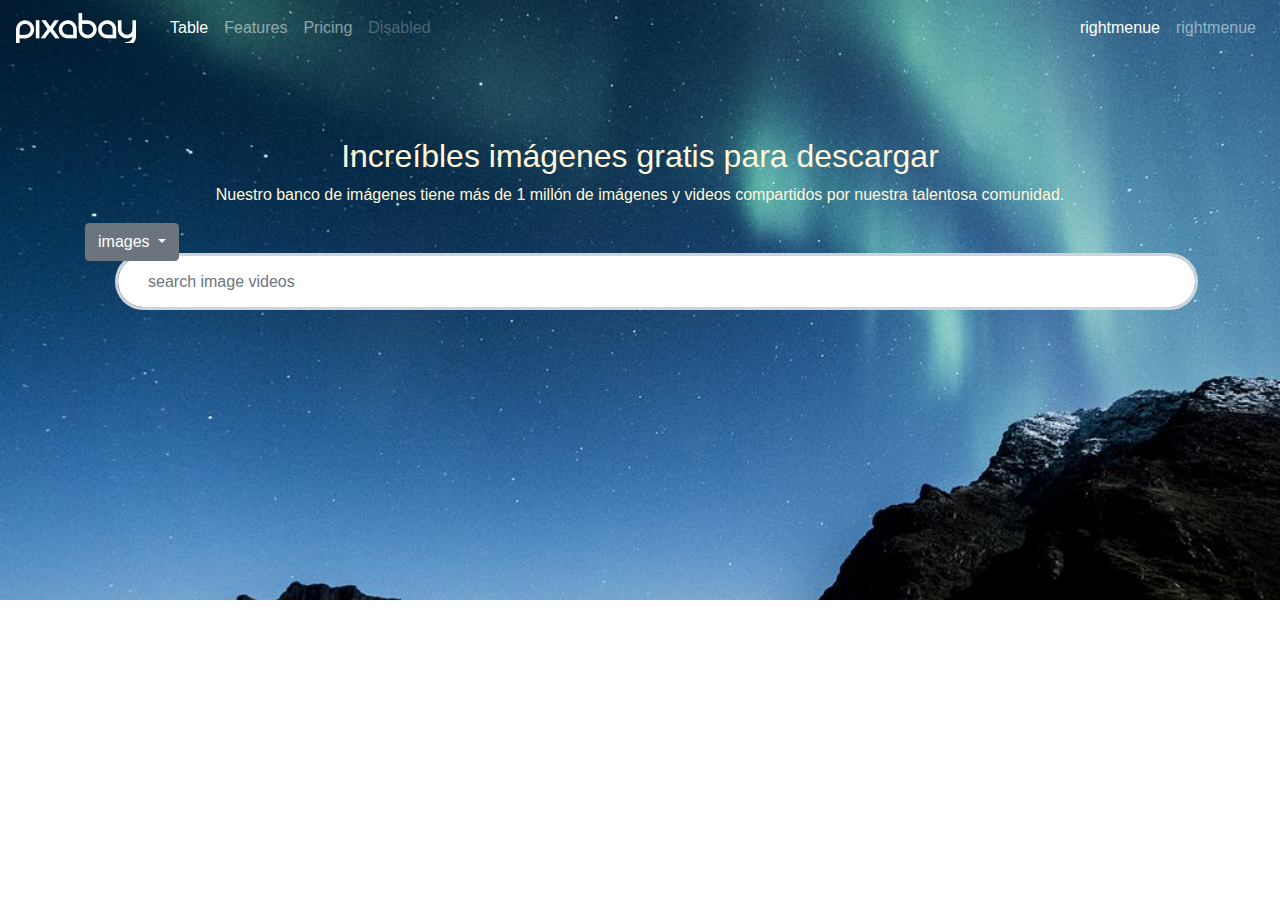
<file: index.html>
<!DOCTYPE html>
<html lang="en">
<head>
    <meta charset="UTF-8">
    <meta name="viewport" content="width=device-width, initial-scale=1.0">
    <meta http-equiv="X-UA-Compatible" content="ie=edge">
    <link rel="shortcut icon" href="./images/favicon-32x32.png">
    <title>Document</title>
    <link rel="stylesheet" href="./bootstrap-4.3.1-dist/css/bootstrap.css">
    <link rel="stylesheet" href="./font-awesome-4.7.0/css/font-awesome.css">
    <link rel="stylesheet" href="./style.css">
</head>
<body>
    <section id="section1">

            <nav class="navbar navbar-expand-lg navbar-dark">
                    <a class="navbar-brand" href="#"></a>
                    <button class="navbar-toggler" type="button" data-toggle="collapse" data-target="#navbarNav" aria-controls="navbarNav" aria-expanded="false" aria-label="Toggle navigation">
                      <span class="navbar-toggler-icon"></span>
                    </button>
                    <div class="collapse navbar-collapse" id="navbarNav">
                      <ul class="navbar-nav">
                        <li class="nav-item active">
                          <a class="nav-link" href="./views/table.html">Table <span class="sr-only">(current)</span></a>
                        </li>
                        <li class="nav-item">
                          <a class="nav-link" href="./views/table2.html">Features</a>
                        </li>
                        <li class="nav-item">
                          <a class="nav-link" href="#">Pricing</a>
                        </li>
                        <li class="nav-item">
                          <a class="nav-link disabled" href="#" tabindex="-1" aria-disabled="true">Disabled</a>
                        </li>
                      </ul>

                      <ul class="navbar-nav ml-auto">
                            <li class="nav-item active">
                              <a class="nav-link" href="#">rightmenue</a>
                            </li>
                            <li class="nav-item">
                              <a class="nav-link" href="#">rightmenue</a>
                              </li>
                        

                    </div>
                  
                </nav>

                <section id=displayText>
                    <div class="container">
                        <div class="row">
                            <div class="col-md-12">
                                <h2>Increíbles imágenes gratis para descargar </h2>
                                <p> Nuestro banco de imágenes tiene más de 1 millón de imágenes y videos compartidos por nuestra talentosa comunidad.</p>
                           
                                <span class="searchIcone"></span>
                                <input type="search" placeholder="search image videos"name="search" id="search" class="form-control">
                           

                                <div class="dropdown">
                                  <a class="btn btn-secondary dropdown-toggle" href="#" role="button" id="dropdownMenuLink" data-toggle="dropdown" aria-haspopup="true" aria-expanded="false">
                                    images
                                  </a>
                                
                                  <div class="dropdown-menu" aria-labelledby="dropdownMenuLink">
                                    <a class="dropdown-item" href="#">image</a>
                                    <a class="dropdown-item" href="#">videos</a>
                                    <a class="dropdown-item" href="#">photos</a>
                                  </div>
                                </div>



                            </div>

                
                        </div>
                    </div>




                </section>


        
    </section>
   


    <script src="./jquery-3.4.1.js"></script>
    <a href="./views/table.html"></a>
    <a href="./views/table2.html"></a>
    <script src="./bootstrap-4.3.1-dist/js/bootstrap.js"></script>

</body>
</html>
</file>
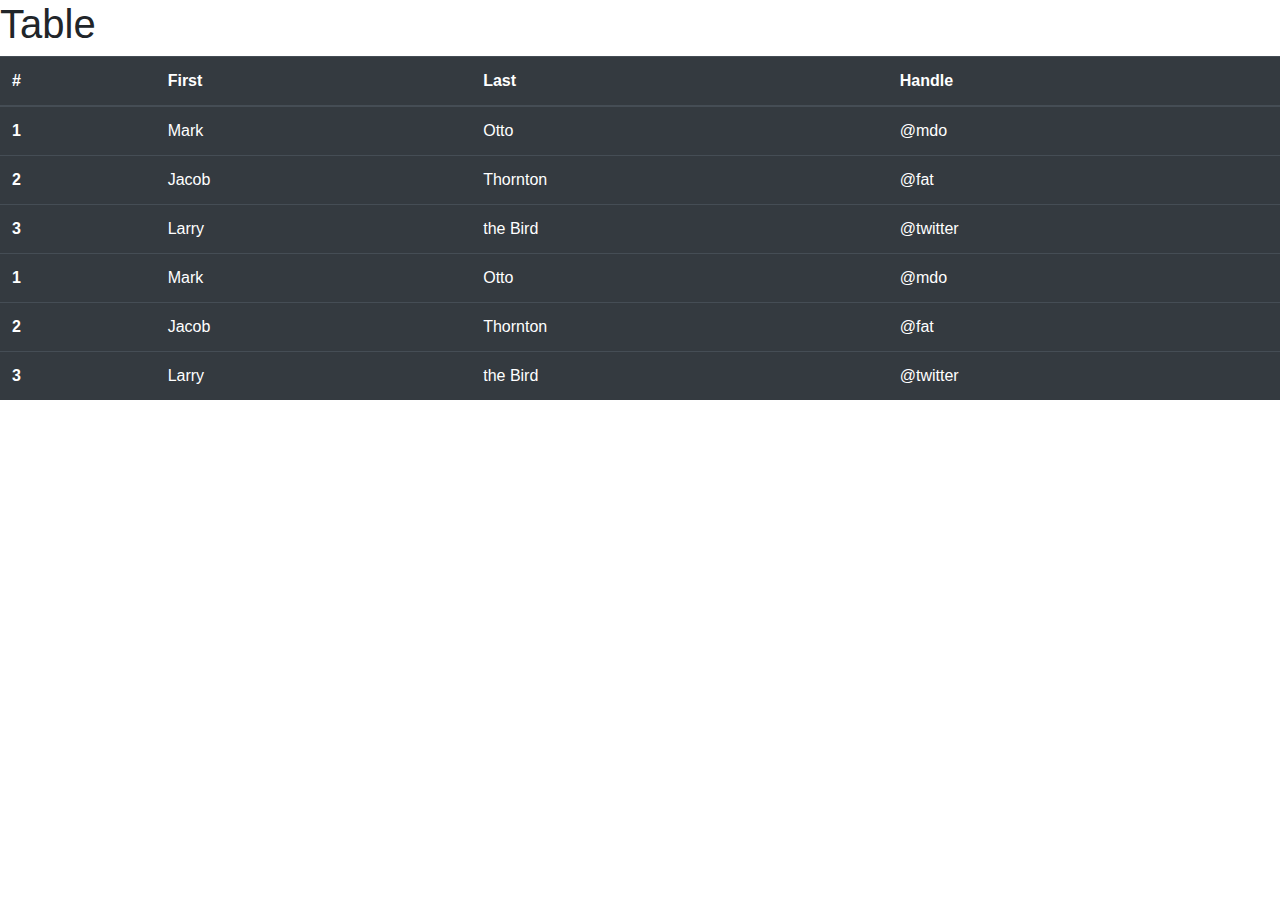
<file: views/table.html>
<!DOCTYPE html>
<html lang="en">
<head>
    <meta charset="UTF-8">
    <meta name="viewport" content="width=device-width, initial-scale=1.0">
    <meta http-equiv="X-UA-Compatible" content="ie=edge">
    <title>Table</title>
    <link rel="stylesheet" href="../bootstrap-4.3.1-dist/css/bootstrap.css">
</head>
<body>
    <h1>Table</h1>

    <table class="table table-dark">
            <thead>
              <tr>
                <th scope="col">#</th>
                <th scope="col">First</th>
                <th scope="col">Last</th>
                <th scope="col">Handle</th>
              </tr>
            </thead>
            <tbody>
              <tr>
                <th scope="row">1</th>
                <td>Mark</td>
                <td>Otto</td>
                <td>@mdo</td>
              </tr>
              <tr>
                <th scope="row">2</th>
                <td>Jacob</td>
                <td>Thornton</td>
                <td>@fat</td>
              </tr>
              <tr>
                <th scope="row">3</th>
                <td>Larry</td>
                <td>the Bird</td>
                <td>@twitter</td>
              </tr>
              <tr>
                    <th scope="row">1</th>
                    <td>Mark</td>
                    <td>Otto</td>
                    <td>@mdo</td>
                  </tr>
                  <tr>
                    <th scope="row">2</th>
                    <td>Jacob</td>
                    <td>Thornton</td>
                    <td>@fat</td>
                  </tr>
                  <tr>
                    <th scope="row">3</th>
                    <td>Larry</td>
                    <td>the Bird</td>
                    <td>@twitter</td>
                  </tr>
            </tbody>
          </table>
</body>
</html>
</file>
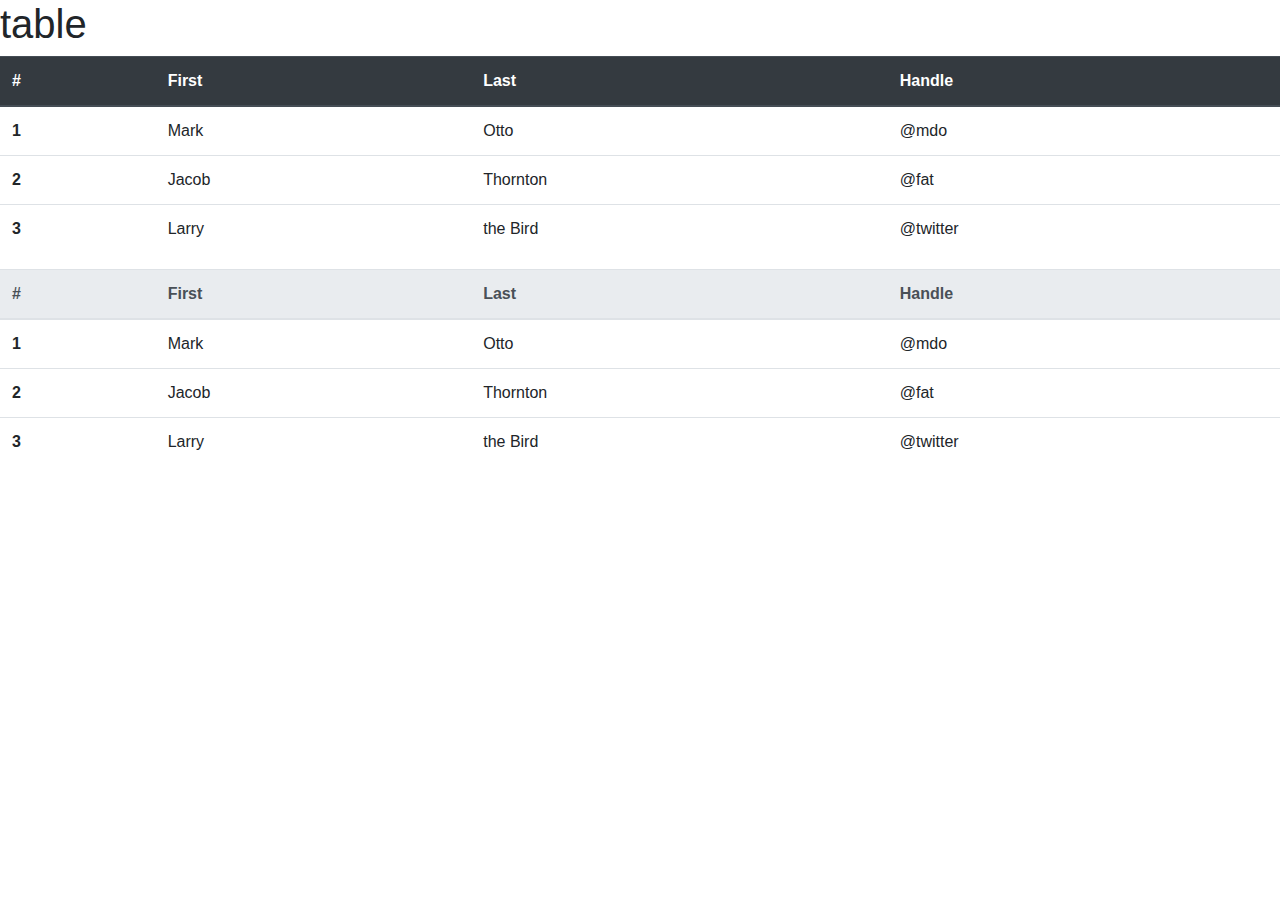
<file: views/table2.html>
<!DOCTYPE html>
<html lang="en">
<head>
    <meta charset="UTF-8">
    <meta name="viewport" content="width=device-width, initial-scale=1.0">
    <meta http-equiv="X-UA-Compatible" content="ie=edge">
    <title>features</title>
    <link rel="stylesheet" href="../bootstrap-4.3.1-dist/css/bootstrap.css">
</head>
<body>
    <h1>table</h1>
    <table class="table">
            <thead class="thead-dark">
              <tr>
                <th scope="col">#</th>
                <th scope="col">First</th>
                <th scope="col">Last</th>
                <th scope="col">Handle</th>
              </tr>
            </thead>
            <tbody>
              <tr>
                <th scope="row">1</th>
                <td>Mark</td>
                <td>Otto</td>
                <td>@mdo</td>
              </tr>
              <tr>
                <th scope="row">2</th>
                <td>Jacob</td>
                <td>Thornton</td>
                <td>@fat</td>
              </tr>
              <tr>
                <th scope="row">3</th>
                <td>Larry</td>
                <td>the Bird</td>
                <td>@twitter</td>
              </tr>
            </tbody>
          </table>
          
          <table class="table">
            <thead class="thead-light">
              <tr>
                <th scope="col">#</th>
                <th scope="col">First</th>
                <th scope="col">Last</th>
                <th scope="col">Handle</th>
              </tr>
            </thead>
            <tbody>
              <tr>
                <th scope="row">1</th>
                <td>Mark</td>
                <td>Otto</td>
                <td>@mdo</td>
              </tr>
              <tr>
                <th scope="row">2</th>
                <td>Jacob</td>
                <td>Thornton</td>
                <td>@fat</td>
              </tr>
              <tr>
                <th scope="row">3</th>
                <td>Larry</td>
                <td>the Bird</td>
                <td>@twitter</td>
              </tr>
            </tbody>
          </table>





</body>
</html>
</file>
<file: style.css>
.navbar-brand{
    background: url('./images/sprites.png');
    display:  inline-block;
    background-position: 0 -380px;
    height: 30px;
    width: 130px;
    background-position: 0 -380px

}


#section1{
    background: url('./11-59-25-21_1440x480.jpg');
    height: 600px;

    background-repeat: no-repeat;
    background-position: center;
    background-size: cover;
}
#displayText{
    text-align: center;
    margin-top: 81px;
    color: cornsilk;
}
.form-control {
    display: block;
    width: 95%;
    margin: 30px;
    height: calc(2.5em + 0.75rem + 5px);
    padding: 1.375rem 2.75rem;
    font-size: 1rem;
    font-weight: 400;
    line-height: 1.5;
    color: #495057;
    background-color: #fff;
    background-clip: padding-box;
    border: 3px solid #ced4da;
    border-radius: 2.25rem;
}
.searchicone{
    background: url('./images/sprites.png');
    height: 20px;
    width: 70px;
    background-repeat: no-repeat;
    position: relative;
    z-index: 9999;
    display: inline-flex;
    left: 342px;
    top: 39px;
}
.dropdown{
    position: absolute;

}
input#search{
    position: absolute;
    padding: 0px 17px 0px 30px !important
</file>
